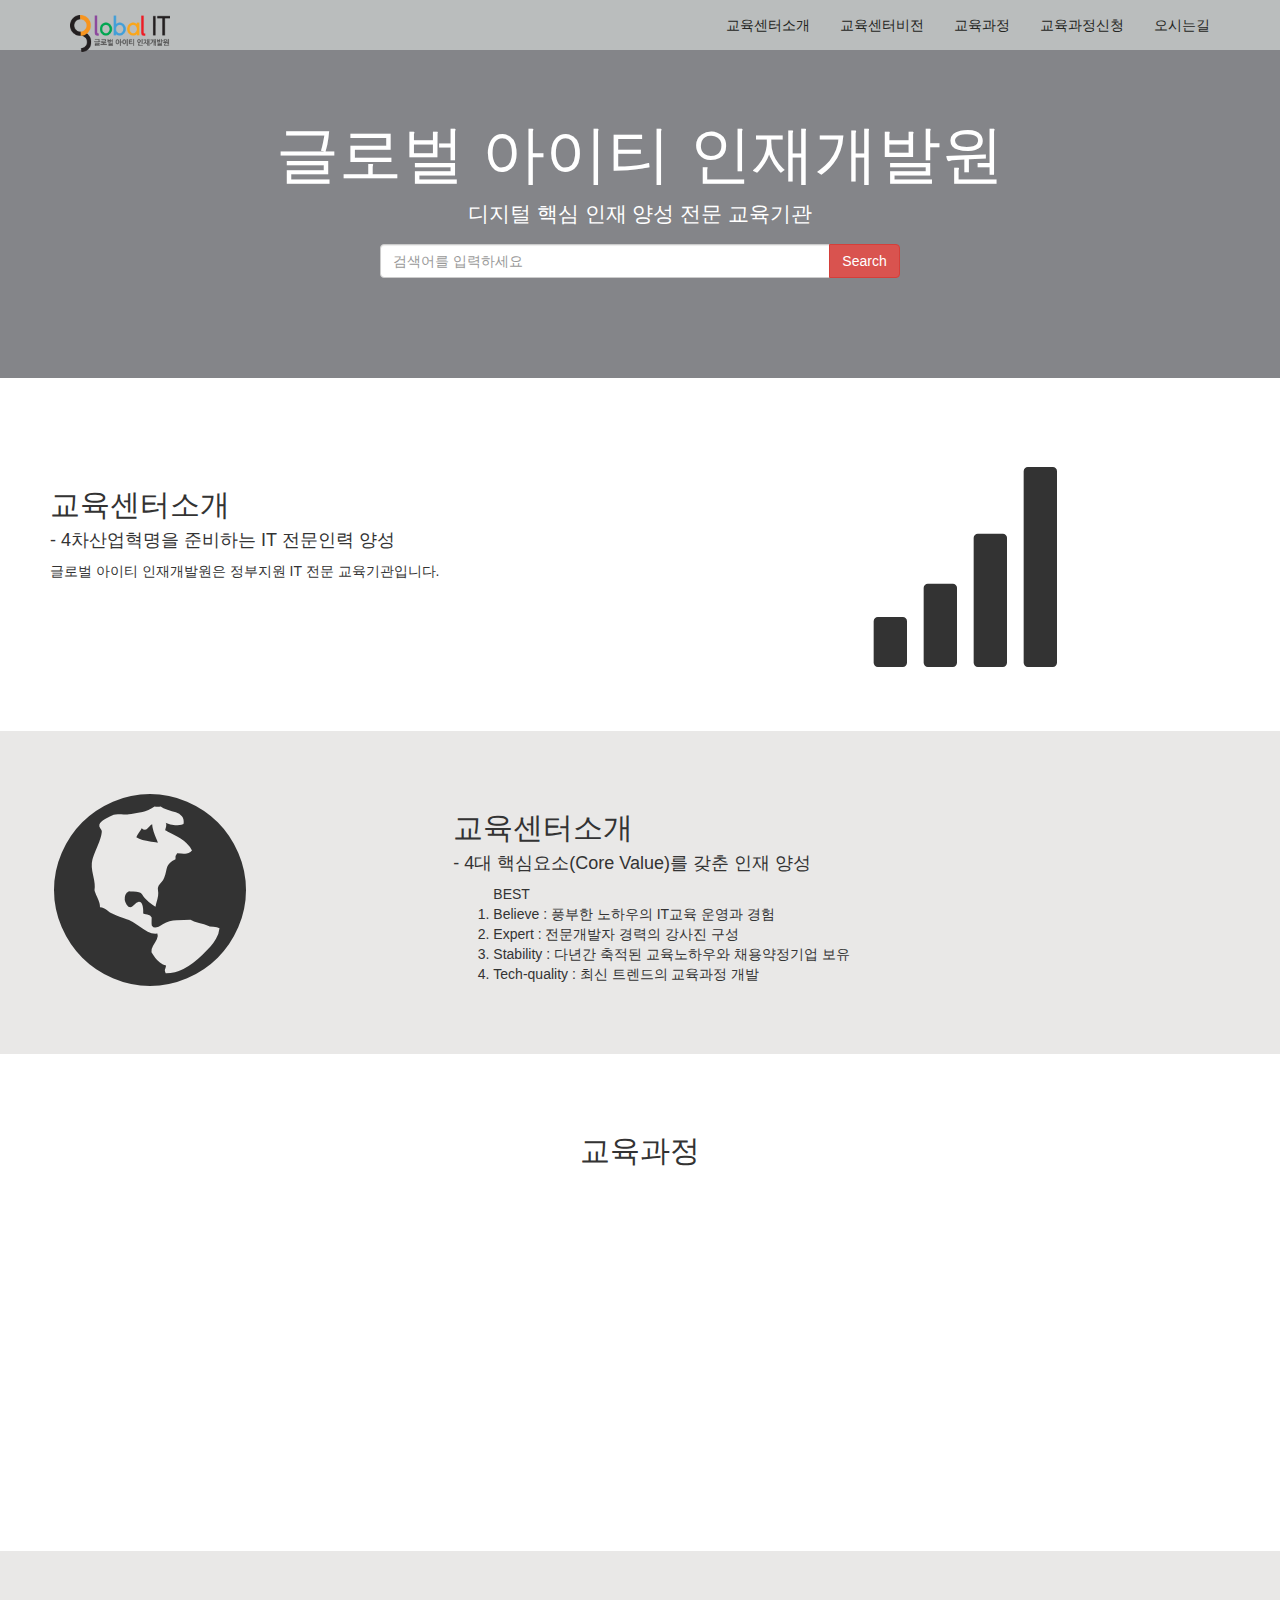
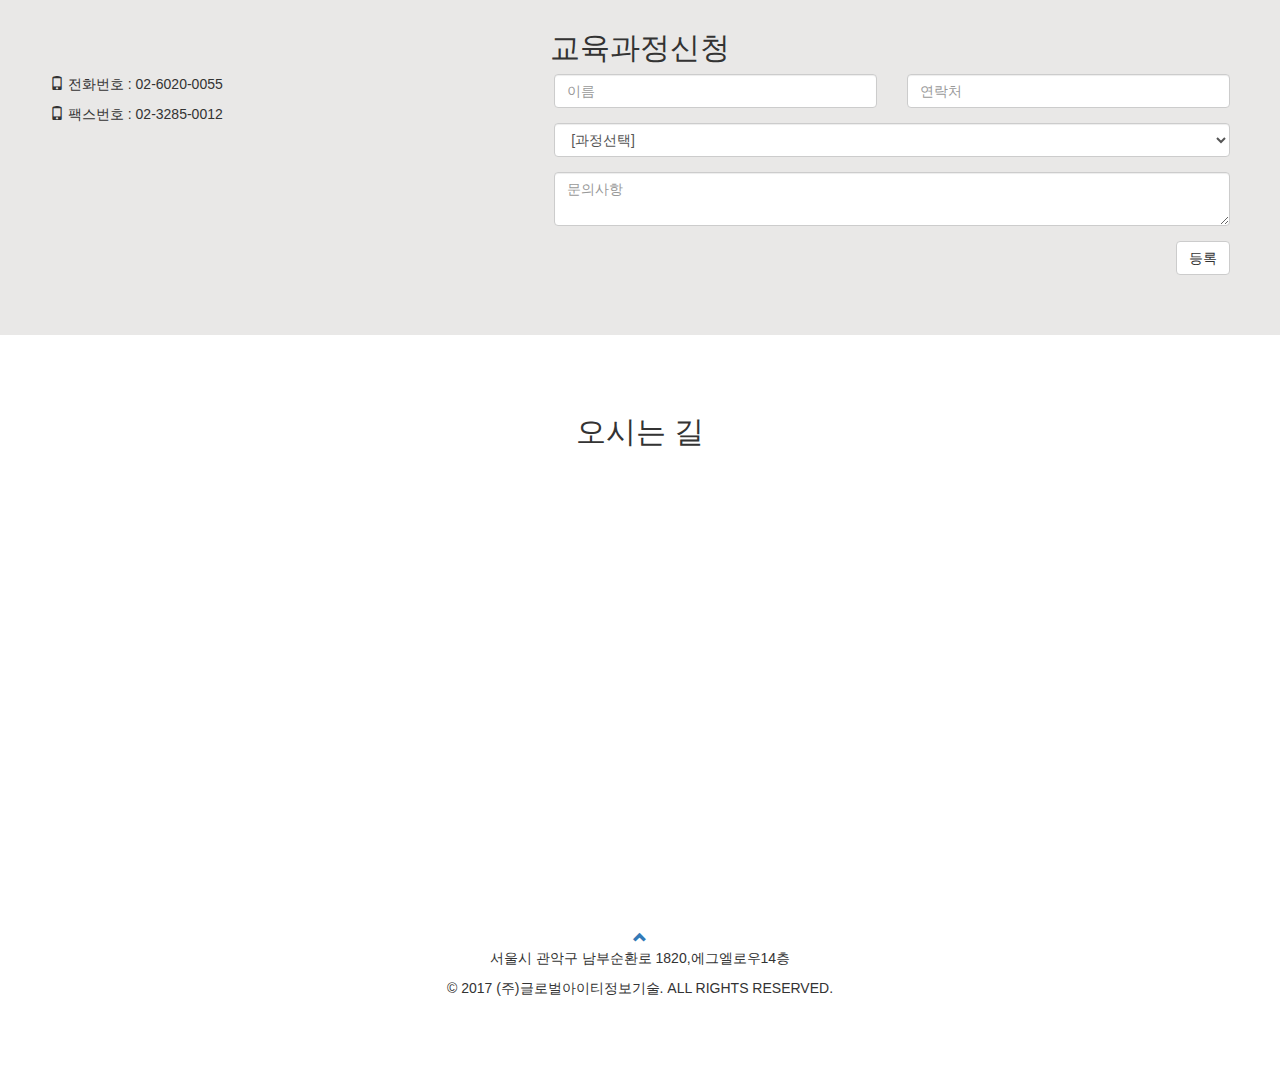
<file: company/index.html>
<!DOCTYPE html>
<html lang="en">
<head>
    <meta charset="UTF-8">
    <meta name="viewport" content="width=device-width, initial-scale=1.0">
    <title>글로벌아이티인재개발원</title>
    <link rel="stylesheet" href="https://cdnjs.cloudflare.com/ajax/libs/animate.css/4.1.1/animate.min.css" integrity="sha512-c42qTSw/wPZ3/5LBzD+Bw5f7bSF2oxou6wEb+I/lqeaKV5FDIfMvvRp772y4jcJLKuGUOpbJMdg/BTl50fJYAw==" crossorigin="anonymous" referrerpolicy="no-referrer" />
    <link rel="stylesheet" href="https://maxcdn.bootstrapcdn.com/bootstrap/3.4.1/css/bootstrap.min.css">
    <script src="https://ajax.googleapis.com/ajax/libs/jquery/3.5.1/jquery.min.js"></script>
    <script src="https://maxcdn.bootstrapcdn.com/bootstrap/3.4.1/js/bootstrap.min.js"></script>
    <script>
        $(document).ready(function(){
          // Add smooth scrolling to all links in navbar + footer link
          $(".navbar a, footer a[href='#myPage']").on('click', function(event) {
        
           // Make sure this.hash has a value before overriding default behavior
          if (this.hash !== "") {
        
            // Prevent default anchor click behavior
            event.preventDefault();
        
            // Store hash
            var hash = this.hash;
        
            // Using jQuery's animate() method to add smooth page scroll
            // The optional number (900) specifies the number of milliseconds it takes to scroll to the specified area
            $('html, body').animate({
              scrollTop: $(hash).offset().top
            }, 900, function(){
        
              // Add hash (#) to URL when done scrolling (default click behavior)
              window.location.hash = hash;
              });
            } // End if
          });
        })

        $(window).on('scroll',function() {
            
            if($(window).scrollTop()>$(".img1").offset().top-$(window).height()+$(".img1").height()){
                $(".img1").addClass("animate__animated").addClass("animate__fadeInLeft");
            }

            if($(window).scrollTop()>$(".img2").offset().top-$(window).height()+$(".img2").height()){
                $(".img2").addClass("animate__animated").addClass("animate__flash");
            }

            if($(window).scrollTop()>$(".img3").offset().top-$(window).height()+$(".img3").height()){
                $(".img3").addClass("animate__animated").addClass("animate__fadeInRight");
            }
        });
        </script>
        
    <style>
        .jumbotron{background-color: #848589; color: white; padding: 100px 25px;}
        .bg-grey{background-color: #e9e8e7;}
        .container-fluid{padding: 60px 50px;}
        .logo{font-size: 200px;}
        .navbar{background-color: rgb(186, 189, 189); border: 0px;}
        .navbar a{color: #242522 !important;}
        .img1, .img2, .img3 {opacity: 0;}
        

        

        @media screen and (max-width: 768px) {
            .col-sm-4{
                text-align: center;
                margin: 25px 0px;
            }
            
        }
    </style>
</head>
<body id="myPage">
    <!-- Navigation --------------------------------------------------------------------------------------------->
    <nav class="navbar navbar-default navbar-fixed-top">
        <div class="container">
          <div class="navbar-header">
            <button type="button" class="navbar-toggle" data-toggle="collapse" data-target="#myNavbar">
              <span class="icon-bar"></span>
              <span class="icon-bar"></span>
              <span class="icon-bar"></span>                        
            </button>
            <a class="navbar-brand" href="#myPage">
                <img src="img/top_logo.png" alt="로고이미지" width="100px">
            </a>
          </div>
          <div class="collapse navbar-collapse" id="myNavbar">
            <ul class="nav navbar-nav navbar-right">
              <li><a href="#about" data-toggle="collapse" data-target=".navbar-collapse.in">교육센터소개</a></li>
              <li><a href="#vision" data-toggle="collapse" data-target=".navbar-collapse.in">교육센터비전</a></li>
              <li><a href="#curriculum" data-toggle="collapse" data-target=".navbar-collapse.in">교육과정</a></li>
              <li><a href="#join" data-toggle="collapse" data-target=".navbar-collapse.in">교육과정신청</a></li>
              <li><a href="#roadmap" data-toggle="collapse" data-target=".navbar-collapse.in">오시는길</a></li>
            </ul>
          </div>
        </div>
      </nav>
    <!-- Navigation 끝 --------------------------------------------------------------------------------------------->
    <!-- 타이틀 ---------------------------------------------------------------------------------------------------->
    <div class="jumbotron text-center">
        <h1>글로벌 아이티 인재개발원</h1>
        <p>디지털 핵심 인재 양성 전문 교육기관</p>
        <form class="form-inline">
            <div class="input-group">
              <input type="email" class="form-control" size="50" placeholder="검색어를 입력하세요" required>
              <div class="input-group-btn">
                <button type="submit" class="btn btn-danger">Search</button>
              </div>
            </div>
          </form>
    </div>
    <!-- 타이틀 끝 -------------------------------------------------------------------------------------------------->

    <!-- 교육센터소개 ----------------------------------------------------------------------------------------------->
    
    <div id="about" class="container-fluid">
        <div class="row">
            <div class="col-sm-8">
                <h2>교육센터소개</h2>
                <h4>- 4차산업혁명을 준비하는 IT 전문인력 양성</h4>
                <p>글로벌 아이티 인재개발원은 정부지원 IT 전문 교육기관입니다.</p>
            </div>
            <div class="col-sm-4">
                <span class="glyphicon glyphicon-signal logo"></span>
            </div>
        </div>
    </div>

    <!-- 교육센터소개 끝 -------------------------------------------------------------------------------------------->
    
    <!-- 교육센터비전 ----------------------------------------------------------------------------------------------->

    <div id="vision" class="container-fluid bg-grey">
        <div class="row">
            <div class="col-sm-4">
                <span class="glyphicon glyphicon-globe logo"></span>
            </div>
            <div class="col-sm-8">
                <h2>교육센터소개</h2>
                <h4>- 4대 핵심요소(Core Value)를 갖춘 인재 양성</h4>
                <p>
                    <ol>
                        BEST
                        <li>Believe : 풍부한 노하우의 IT교육 운영과 경험</li>
                        <li>Expert : 전문개발자 경력의 강사진 구성</li>
                        <li>Stability : 다년간 축적된 교육노하우와 채용약정기업 보유</li>
                        <li>Tech-quality : 최신 트렌드의 교육과정 개발</li>
                    </ol>
                </p>
            </div>
        </div>
    </div>

    <!-- 교육센터비전 끝 -------------------------------------------------------------------------------------------->

    <!-- 교육과정소개 -------------------------------------------------------------------------------------------------->
    <div id="curriculum" class="container-fluid text-center">
        <h2 class="text-center">교육과정</h2>
        
        <div class="row text-center">
          <div class="col-sm-4">
            <div class="thumbnail img1">
              <img src="img/java.jpg" alt="자바학과" width="100%">
              <p><strong>자바(JAVA)학과</strong></p>
              <p>개강안내</p>
            </div>
          </div>
          <div class="col-sm-4">
            <div class="thumbnail img2">
              <img src="img/kdigital.jpg" alt="K-디지털학과" width="100%">
              <p><strong>K-디지털학과</strong></p>
              <p>개강안내</p>
            </div>
          </div>
          <div class="col-sm-4">
            <div class="thumbnail img3">
              <img src="img/network.jpg" alt="네트워크/보안학과" width="100%">
              <p><strong>네트워크/보안학과</strong></p>
              <p>개강안내</p>
            </div>
        </div>
        </div>
    </div>

    <!-- 교육과정소개 끝 ------------------------------------------------------------------------------------------------>

    <!-- 교육과정신청 --------------------------------------------------------------------------------------------------->
    <div id="join" class="container-fluid bg-grey">
        <h2 class="text-center">교육과정신청</h2>
        <div class="row">
            <div class="col-sm-5">
                <p>
                    <span class="glyphicon glyphicon-phone"></span>
                    전화번호 : 02-6020-0055
                </p>
                <p>
                    <span class="glyphicon glyphicon-phone"></span>
                    팩스번호 : 02-3285-0012
                </p>
            </div>
            <div class="col-sm-7">
                <div class="row">
                    <div class="col-sm-6 form-group">
                        <input class="form-control" name="name" placeholder="이름">
                    </div>
                    <div class="col-sm-6 form-group">
                        <input class="form-control" name="phone" placeholder="연락처">
                    </div>
                    <div class="col-sm-12 form-group">
                        <select class="form-control" name="curriculrumn">
                            <option value="">[과정선택]</option>
                            <option value="국비지원무료과정">국비지원무료과정</option>
                            <option value="단과과정">단과과정</option>
                            <option value="차세대핵심인재양성사업">차세대핵심인재양성사업</option>
                            <option value="디지털핵심실무인재양성사업">디지털핵심실무인재양성사업</option>
                        </select>
                    </div>
                </div>
                <textarea class="form-control form-group" name="question" placeholder="문의사항"></textarea>
                <button class="btn btn-default pull-right">등록</button>
            </div>
        </div>
    </div>

    <!-- 교육과정신청 끝 --------------------------------------------------------------------------------------------------->


    <!-- 오시는 길 -------------------------------------------------------------------------------------------------------->
    <div id="roadmap" class="container-fluid" style="padding:60px 0px">
        <h2 class="text-center">오시는 길</h2>
        <div id="map" style="width:100%;height:350px;"></div>

        <script type="text/javascript" src="//dapi.kakao.com/v2/maps/sdk.js?appkey=db3b691280cd8bd43712925c5649ec82"></script>
        <script>
        var mapContainer = document.getElementById('map'), // 지도를 표시할 div 
            mapOption = { 
                center: new kakao.maps.LatLng(37.4809094, 126.9520957), // 지도의 중심좌표
                level: 3 // 지도의 확대 레벨
            };

        var map = new kakao.maps.Map(mapContainer, mapOption); // 지도를 생성합니다

        // 마커가 표시될 위치입니다 
        var markerPosition  = new kakao.maps.LatLng(37.4809094, 126.9520957); 

        // 마커를 생성합니다
        var marker = new kakao.maps.Marker({
            position: markerPosition
        });

        // 마커가 지도 위에 표시되도록 설정합니다
        marker.setMap(map);

        // 아래 코드는 지도 위의 마커를 제거하는 코드입니다
        // marker.setMap(null);    
        </script>
    </div>

    <!-- 오시는 길 끝 ----------------------------------------------------------------------------------------------------->


    <!-- footer -------------------------------------------------------------------------------------------------------------->
    <footer class="container-fluid text-center">
        <a href="#myPage" title="To Top">
            <span class="glyphicon glyphicon-chevron-up"></span>
        </a>
        <p>서울시 관악구 남부순환로 1820,에그엘로우14층</p>
        <p>&copy 2017 (주)글로벌아이티정보기술. ALL RIGHTS RESERVED.</p>
    </footer>
    <!-- footer 끝 ----------------------------------------------------------------------------------------------------------->


</body>
</html>
</file>
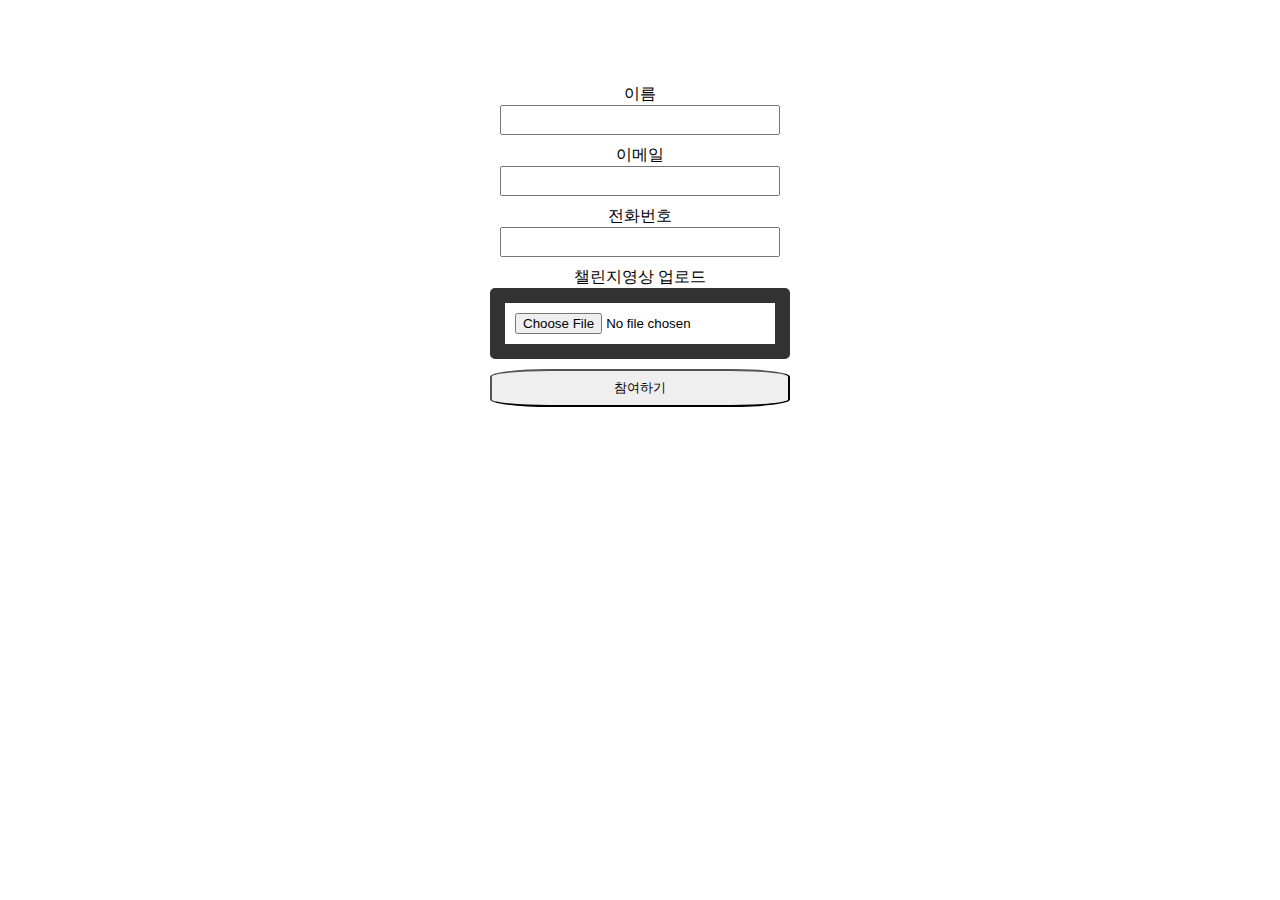
<file: swf/joinpage.html>
<!DOCTYPE html>
<html lang="en">
<head>
    <meta charset="UTF-8">
    <meta name="viewport" content="width=device-width, initial-scale=1.0">
    <title>챌린지 신청하기</title>
    <style>
        body {
            display: flex;
            justify-content: center;
            align-items: center;
            height: 500px;
            margin: 0;
            
        }

        form {
            width: 300px;
            text-align: center;
        }

        input[type="file"] {
            width: 100%; /* 파일 선택 버튼의 폭을 100%로 설정 */
            padding: 10px; /* 내용과 경계 사이에 여백 추가 */
            box-sizing: border-box;
            border: 15px solid #333; /* 테두리 추가 */
            border-radius: 5px; /* 테두리를 둥글게 만듦 */
        }


        input {
            width: 100%;
            padding: 8px;
            margin-bottom: 10px;
            box-sizing: border-box;
        }

        input[type="submit"] {
            border-radius: 10%;
        }
    </style>
    
</head>
<body>
    <div>
        <form action="/register" method="post">
            이름 
            <div>
                <input type="text" style="width: 280px; height: 30px;" name="이름">
            </div>
            이메일 
            <div>
                <input type="email" style="width: 280px; height: 30px;" name="email">
            </div>
            전화번호 
            <div>
                <input type="text" style="width: 280px; height: 30px;" name="phone">
            </div>
            챌린지영상 업로드 
            <div>
                <input type="file" name="video">
            </div>
            <div>
                <input type="submit" value="참여하기" style="border-radius: 20%;">
            </div>
        </form>
    </div>
</body>
</html>
</file>
